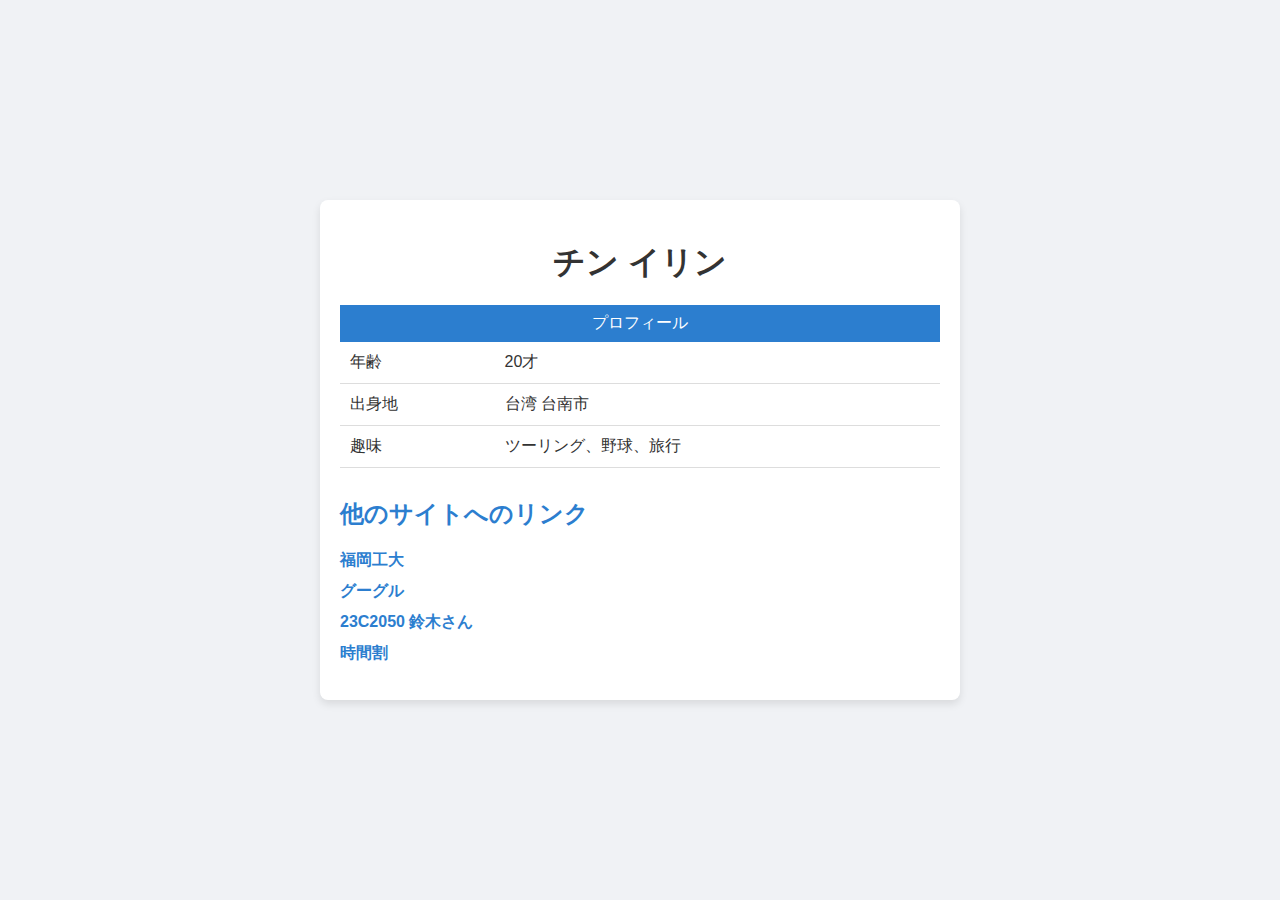
<file: index.html>
<html>
<head>
  <meta charset="UTF-8">
  <link rel="stylesheet" href="sample.css" type="text/css">
  <title>チン イリンのホームページ</title>
</head>
<body>
  <div class="container">
    <h1>チン イリン</h1>
    <table class="profile-table">
      <tr>
        <th colspan="2">プロフィール</th>
      </tr>
      <tr>
        <td>年齢</td>
        <td>20才</td>
      </tr>
      <tr>
        <td>出身地</td>
        <td>台湾 台南市</td>
      </tr>
      <tr>
        <td>趣味</td>
        <td>ツーリング、野球、旅行</td>
      </tr>
    </table>
    
    <h2>他のサイトへのリンク</h2>
    <ul class="link-list">
    <li> <a href="http://www.fit.ac.jp"> 福岡工大 </a></li>
    <li> <a href="https://www.google.co.jp/"> グーグル </a></li>
    <li> <a href="http://www.ipc.fit.ac.jp/~s23c2050/jnet/kadai01.html"> 23C2050 鈴木さん  </a></li>
    <li> <a href="jikanwari.html"> 時間割</a></li>
    </ul>
  </div>
</body>
</html>
</file>
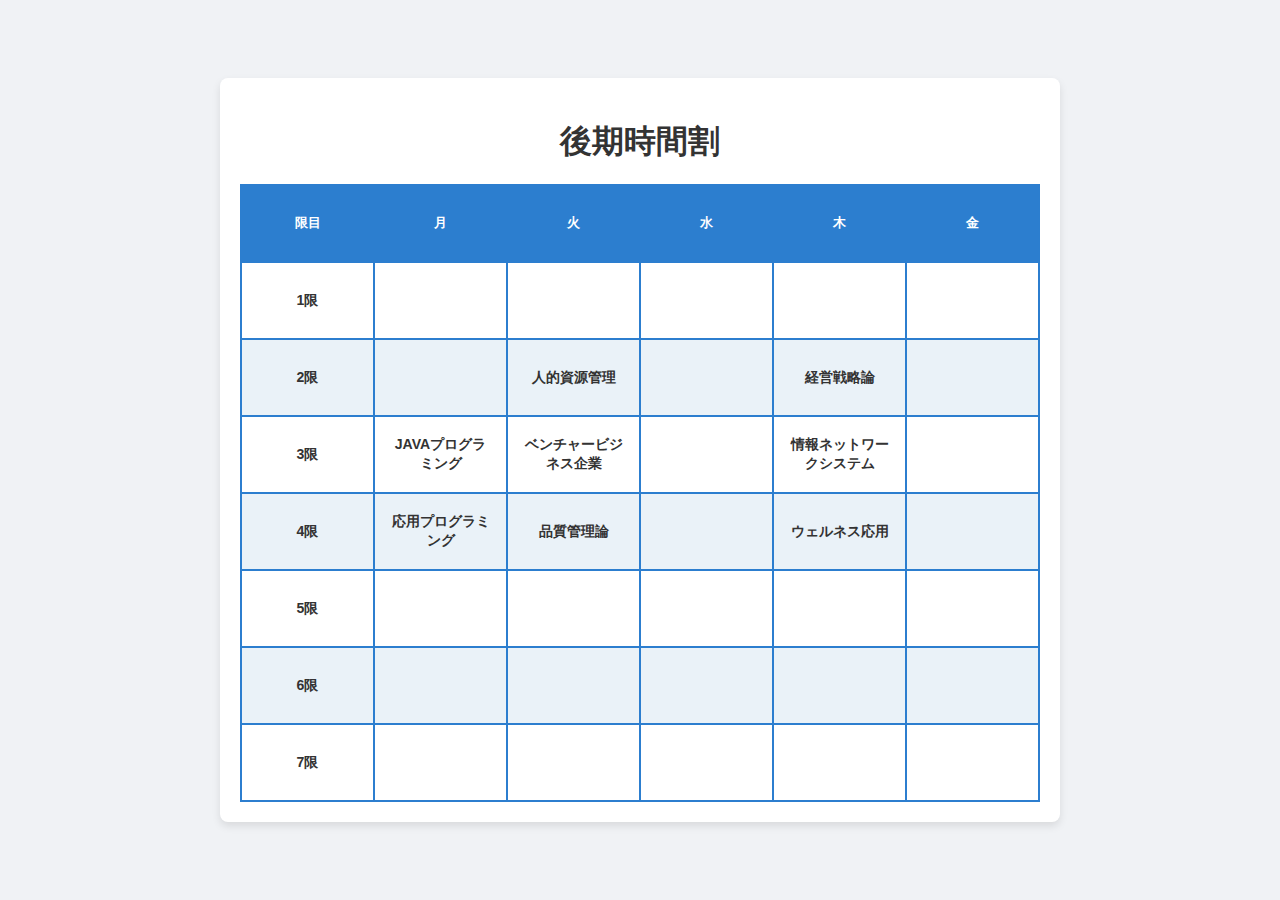
<file: jikanwari.html>
<!DOCTYPE html>
<html lang="ja">
 <head>
       <meta charset="utf-8" />
       <link rel="stylesheet" href="table.css" type="text/css">
       <title> チン イリン </title>
</head>
<body>
  <div class="schedule-container">
    <h1>後期時間割</h1>
    <table class="schedule-table">
      <thead>
        <tr>
          <th>限目</th>
          <th>月</th>
          <th>火</th>
          <th>水</th>
          <th>木</th>
          <th>金</th>
        </tr>
      </thead>
      <tbody>
        <tr>
          <td>1限</td>
          <td></td>
          <td></td>
          <td></td>
          <td></td>
          <td></td>
        </tr>
        <tr>
          <td>2限</td>
          <td></td>
          <td>人的資源管理</td>
          <td></td>
          <td>経営戦略論</td>
          <td></td>
        </tr>
        <tr>
          <td>3限</td>
          <td>JAVAプログラミング</td>
          <td>ベンチャービジネス企業</td>
          <td></td>
          <td>情報ネットワークシステム</td>
          <td></td>
        </tr>
        <tr>
          <td>4限</td>
          <td>応用プログラミング</td>
          <td>品質管理論</td>
          <td></td>
          <td>ウェルネス応用</td>
          <td></td>
        </tr>
        <tr>
          <td>5限</td>
          <td></td>
          <td></td>
          <td></td>
          <td></td>
          <td></td>
          <tr>
            <td>6限</td>
            <td></td>
            <td></td>
            <td></td>
            <td></td>
            <td></td>
          </tr>
          <tr>
            <td>7限</td>
            <td></td>
            <td></td>
            <td></td>
            <td></td>
            <td></td>
          </tr>
        </tr>
      </tbody>
    </table>
  </div>
</body>
</html>
</file>
<file: sample.css>
/* 整體設置 */
body {
  font-family: Arial, sans-serif;
  background-color: #f0f2f5;
  color: #333;
  margin: 0;
  display: flex;
  justify-content: center;
  align-items: center;
  height: 100vh;
}

.container {
  max-width: 600px;
  width: 90%;
  background-color: #ffffff;
  padding: 20px;
  box-shadow: 0 4px 8px rgba(0, 0, 0, 0.1);
  border-radius: 8px;
}

/* 標題樣式 */
h1 {
  font-size: 2em;
  color: #333;
  text-align: center;
  margin-bottom: 20px;
}

h2 {
  color: #2c7ecf;
  font-size: 1.5em;
  margin-top: 30px;
}

/* 表格樣式 */
.profile-table {
  width: 100%;
  border-collapse: collapse;
  margin-top: 10px;
}

.profile-table th {
  background-color: #2c7ecf;
  color: #fff;
  font-weight: normal;
  padding: 8px;
  text-align: center;
}

.profile-table td {
  padding: 10px;
  border-bottom: 1px solid #ddd;
}

/* 連結樣式 */
.link-list {
  list-style: none;
  padding: 0;
}

.link-list li {
  margin: 10px 0;
}

.link-list a {
  text-decoration: none;
  color: #2c7ecf;
  font-weight: bold;
}

.link-list a:hover {
  color: #1a5b9f;
}
</file>
<file: table.css>
body {
  font-family: Arial, sans-serif;
  background-color: #f0f2f5;
  color: #333;
  display: flex;
  justify-content: center;
  align-items: center;
  height: 100vh;
  margin: 0;
}

.schedule-container {
  max-width: 800px;
  width: 100%;
  background-color: #ffffff;
  padding: 20px;
  box-shadow: 0 4px 8px rgba(0, 0, 0, 0.1);
  border-radius: 8px;
  text-align: center;
}

h1 {
  font-size: 2em;
  color: #333;
  margin-bottom: 20px;
}

/* 確保表格每欄寬度均勻 */
.schedule-table th, .schedule-table td {
  width: calc(100% / 6); /* 6 欄均分 */
  height: 45px; /* 設定每格的固定高度 */
  padding: 10px;
  text-align: center;
  vertical-align: middle;
}

/* 表格其他樣式 */
.schedule-table {
  width: 100%;
  border-collapse: collapse;
  font-size: 0.8em;
}

/* 表格內容自動換行 */
.schedule-table td {
  word-wrap: break-word;  /* 自動換行 */
  word-break: break-all;  /* 遇到長字或無空格時也能換行 */
  font-size: 1.1em;  /* 調整字體大小 */
  padding: 5px;  /* 內邊距 */
  font-weight: bold;  /* 粗體字 */
}

.schedule-table th {
  background-color: #2c7ecf;
  color: white;
}


.schedule-table tr:nth-child(even) td {
  background-color: #eaf2f8;
}


.schedule-table th, .schedule-table td {
  border: 2px solid #2c7ecf;
  padding: 15px;
  text-align: center;
}
</file>
